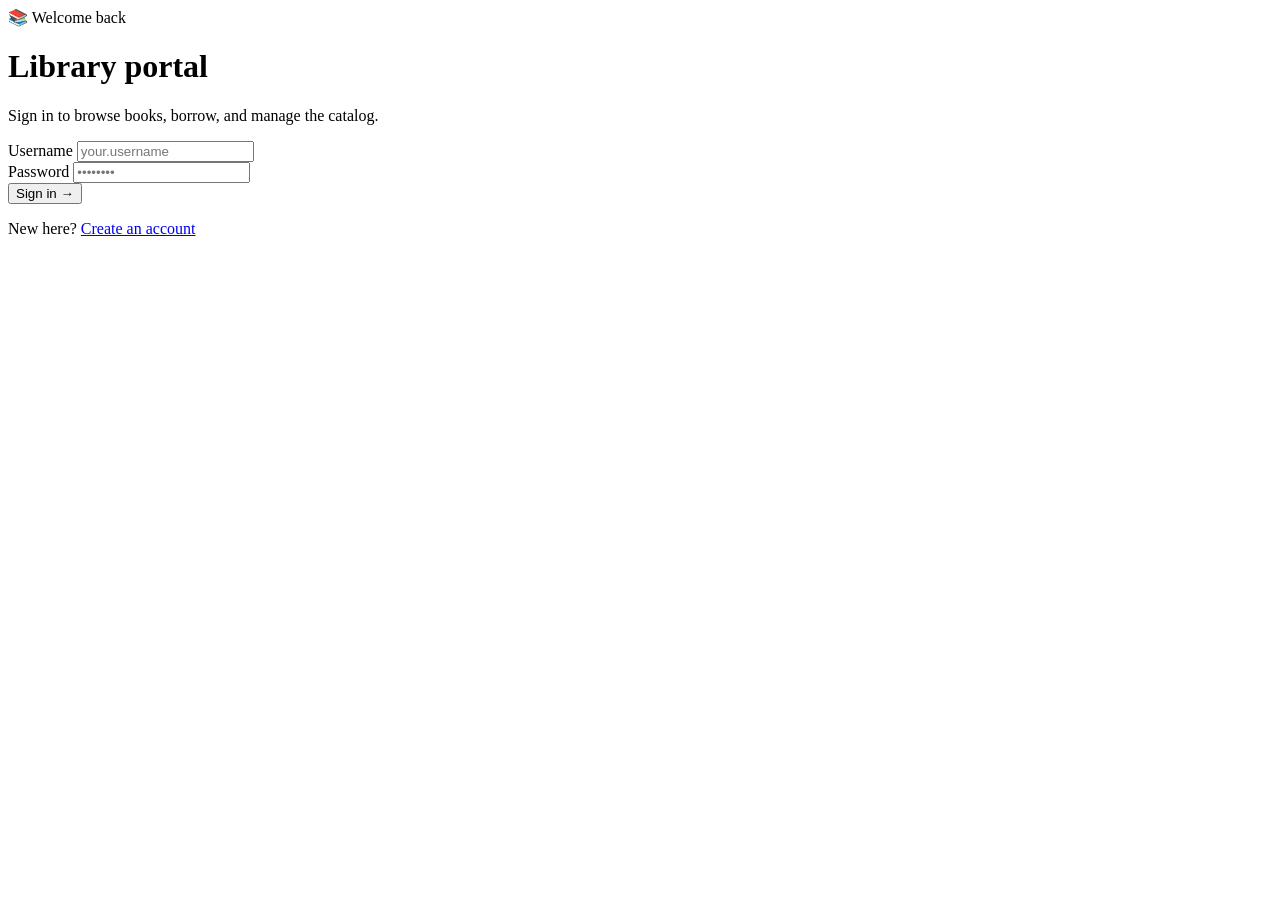
<file: src/main/resources/templates/index.html>
<!DOCTYPE html>
<html lang="en" xmlns:th="http://www.thymeleaf.org">
<head>
    <meta charset="UTF-8">
    <meta name="viewport" content="width=device-width, initial-scale=1">
    <title>Sign in — Library</title>
    <link rel="preconnect" href="https://fonts.googleapis.com">
    <link rel="preconnect" href="https://fonts.gstatic.com" crossorigin>
    <link href="https://fonts.googleapis.com/css2?family=Outfit:wght@400;500;600;700&display=swap" rel="stylesheet">
    <link rel="stylesheet" th:href="@{/css/library.css}">
</head>
<body class="auth-page">
    <div class="orb orb--1" aria-hidden="true"></div>
    <div class="orb orb--2" aria-hidden="true"></div>
    <div class="orb orb--3" aria-hidden="true"></div>

    <div class="auth-shell">
        <div class="auth-card">
            <div class="auth-badge"><span class="icon" aria-hidden="true">📚</span> Welcome back</div>
            <h1>Library portal</h1>
            <p class="auth-sub">Sign in to browse books, borrow, and manage the catalog.</p>

            <div th:if="${message}" class="alert alert--error" role="alert" th:text="${message}"></div>

            <form method="post" action="/login">
                <div class="form-group">
                    <label for="username">Username</label>
                    <input id="username" type="text" name="username" placeholder="your.username" required autocomplete="username">
                </div>
                <div class="form-group">
                    <label for="password">Password</label>
                    <input id="password" type="password" name="password" placeholder="••••••••" required autocomplete="current-password">
                </div>
                <button type="submit" class="btn btn-primary">Sign in →</button>
            </form>

            <p class="auth-footer">New here? <a href="/register">Create an account</a></p>
        </div>
    </div>
</body>
</html>
</file>
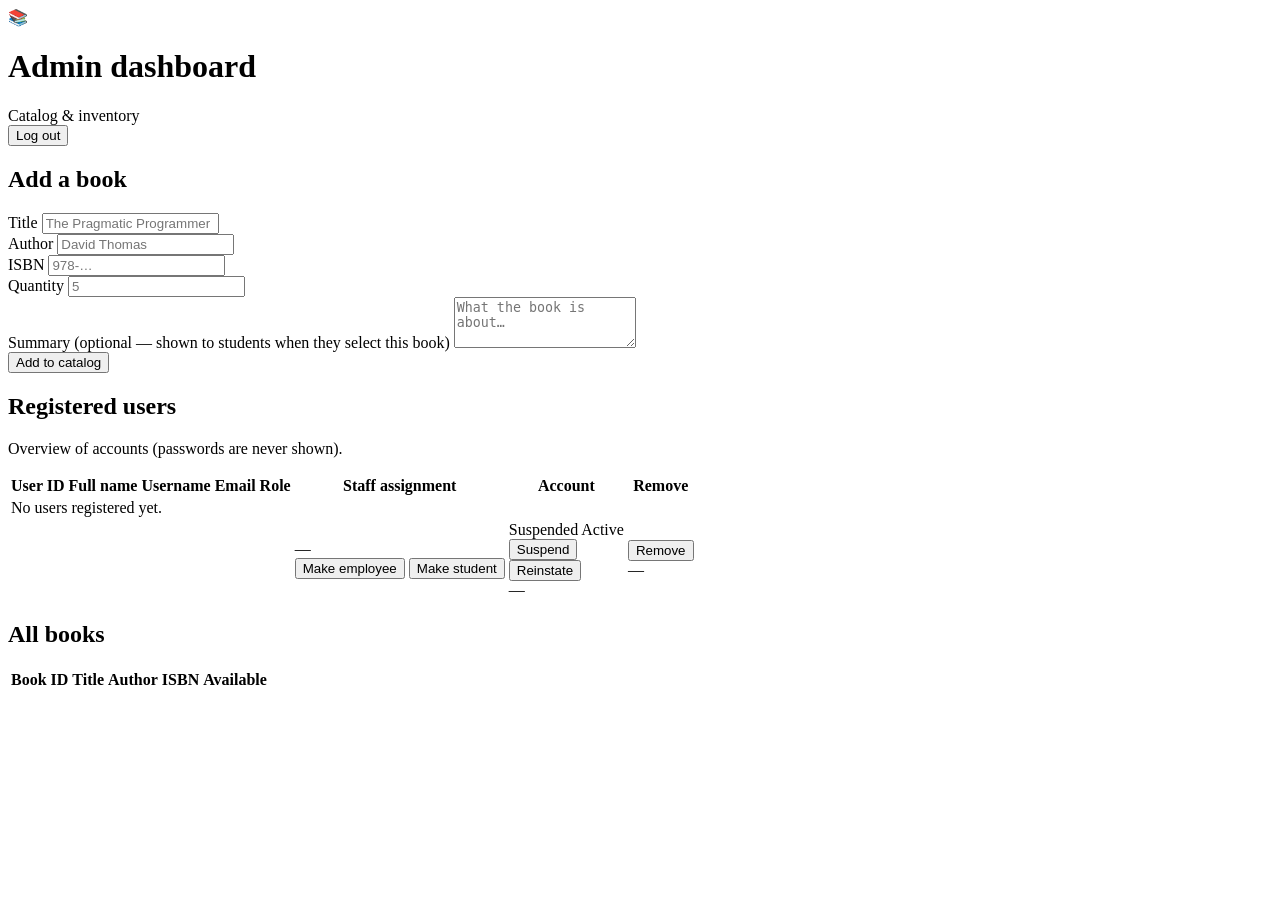
<file: src/main/resources/templates/admin.html>
<!DOCTYPE html>
<html lang="en" xmlns:th="http://www.thymeleaf.org">
<head>
    <meta charset="UTF-8">
    <meta name="viewport" content="width=device-width, initial-scale=1">
    <title>Admin — Library</title>
    <link rel="preconnect" href="https://fonts.googleapis.com">
    <link rel="preconnect" href="https://fonts.gstatic.com" crossorigin>
    <link href="https://fonts.googleapis.com/css2?family=Outfit:wght@400;500;600;700&display=swap" rel="stylesheet">
    <link rel="stylesheet" th:href="@{/css/library.css}">
</head>
<body class="app-page">
    <header class="app-header">
        <div class="app-brand">
            <span class="logo" aria-hidden="true">📚</span>
            <div>
                <h1>Admin dashboard</h1>
                <span>Catalog &amp; inventory</span>
            </div>
        </div>
        <form method="post" action="/logout">
            <button type="submit" class="btn btn-ghost">Log out</button>
        </form>
    </header>

    <main class="app-main">
        <div th:if="${adminMessage}"
             class="alert"
             th:classappend="${#strings.contains(adminMessage, 'updated') or #strings.contains(adminMessage, 'removed.')} ? ' alert--ok' : ' alert--error'"
             role="status"
             th:text="${adminMessage}"></div>
        <div th:if="${staffMessage}"
             class="alert"
             th:classappend="${#strings.contains(staffMessage, 'suspended.') or #strings.contains(staffMessage, 'reinstated.')} ? ' alert--ok' : ' alert--error'"
             role="status"
             th:text="${staffMessage}"></div>

        <section class="panel">
            <h2>Add a book</h2>
            <form method="post" action="/admin/add-book">
                <div class="form-row cols-2">
                    <div class="form-group">
                        <label for="title">Title</label>
                        <input id="title" type="text" name="title" required placeholder="The Pragmatic Programmer">
                    </div>
                    <div class="form-group">
                        <label for="author">Author</label>
                        <input id="author" type="text" name="author" required placeholder="David Thomas">
                    </div>
                    <div class="form-group">
                        <label for="isbn">ISBN</label>
                        <input id="isbn" type="text" name="isbn" required placeholder="978-…">
                    </div>
                    <div class="form-group">
                        <label for="quantity">Quantity</label>
                        <input id="quantity" type="number" name="quantity" min="1" required placeholder="5">
                    </div>
                    <div class="form-group form-group--full">
                        <label for="summary">Summary <span class="panel-hint">(optional — shown to students when they select this book)</span></label>
                        <textarea id="summary" name="summary" rows="3" placeholder="What the book is about…"></textarea>
                    </div>
                </div>
                <button type="submit" class="btn btn-primary btn-primary--inline">Add to catalog</button>
            </form>
        </section>

        <section class="panel">
            <h2>Registered users</h2>
            <p class="panel-hint">Overview of accounts (passwords are never shown).</p>
            <div class="table-wrap">
                <table class="data">
                    <thead>
                    <tr>
                        <th>User ID</th>
                        <th>Full name</th>
                        <th>Username</th>
                        <th>Email</th>
                        <th>Role</th>
                        <th>Staff assignment</th>
                        <th>Account</th>
                        <th>Remove</th>
                    </tr>
                    </thead>
                    <tbody>
                    <tr th:if="${#lists.isEmpty(users)}">
                        <td colspan="8" class="table-empty">No users registered yet.</td>
                    </tr>
                    <tr th:each="u : ${users}"
                        th:with="canToggle=${u.id != actorId and ((actorRole == 'ADMIN' and (u.role == 'STUDENT' or u.role == 'EMPLOYEE')) or (actorRole == 'EMPLOYEE' and u.role == 'STUDENT'))},
                               canRemove=${actorRole == 'ADMIN' and u.id != actorId and u.role != 'ADMIN'}">
                        <td class="mono" th:text="${u.id}"></td>
                        <td th:text="${u.name}"></td>
                        <td th:text="${u.username}"></td>
                        <td th:text="${u.email != null and !#strings.isEmpty(u.email) ? u.email : '—'}"></td>
                        <td>
                            <span th:if="${u.role == 'ADMIN'}" class="badge badge--admin-role" th:text="${u.role}"></span>
                            <span th:if="${u.role == 'STUDENT'}" class="badge badge--student-role" th:text="${u.role}"></span>
                            <span th:if="${u.role == 'EMPLOYEE'}" class="badge badge--employee-role" th:text="${u.role}"></span>
                            <span th:if="${u.role != 'ADMIN' and u.role != 'STUDENT' and u.role != 'EMPLOYEE'}" class="badge" th:text="${u.role}"></span>
                        </td>
                        <td>
                            <span th:if="${u.role == 'ADMIN'}" class="panel-hint" style="margin:0">—</span>
                            <form th:if="${u.role != 'ADMIN'}" method="post" action="/admin/user-role" class="form-inline" style="gap:0.5rem">
                                <input type="hidden" name="userId" th:value="${u.id}">
                                <button th:if="${u.role == 'STUDENT'}" type="submit" name="newRole" value="EMPLOYEE" class="btn btn-ghost">Make employee</button>
                                <button th:if="${u.role == 'EMPLOYEE'}" type="submit" name="newRole" value="STUDENT" class="btn btn-ghost">Make student</button>
                            </form>
                        </td>
                        <td>
                            <span th:if="${u.banned}" class="badge badge--banned">Suspended</span>
                            <span th:if="${!u.banned and canToggle}" class="panel-hint account-line">Active</span>
                            <form th:if="${canToggle and !u.banned}" method="post" action="/staff/set-ban" class="form-inline ban-actions">
                                <input type="hidden" name="userId" th:value="${u.id}">
                                <input type="hidden" name="blocked" value="true">
                                <button type="submit" class="btn btn-ghost">Suspend</button>
                            </form>
                            <form th:if="${canToggle and u.banned}" method="post" action="/staff/set-ban" class="form-inline ban-actions">
                                <input type="hidden" name="userId" th:value="${u.id}">
                                <input type="hidden" name="blocked" value="false">
                                <button type="submit" class="btn btn-ghost">Reinstate</button>
                            </form>
                            <span th:if="${!canToggle and !u.banned}" class="panel-hint account-line">—</span>
                        </td>
                        <td>
                            <form th:if="${canRemove}" method="post" action="/admin/remove-user" class="form-inline ban-actions"
                                  onsubmit="return confirm('Permanently remove this user? This cannot be undone.');">
                                <input type="hidden" name="userId" th:value="${u.id}">
                                <button type="submit" class="btn btn-ghost btn-remove">Remove</button>
                            </form>
                            <span th:if="${!canRemove}" class="panel-hint account-line">—</span>
                        </td>
                    </tr>
                    </tbody>
                </table>
            </div>
        </section>

        <section class="panel">
            <h2>All books</h2>
            <div class="table-wrap">
                <table class="data">
                    <thead>
                    <tr>
                        <th>Book ID</th>
                        <th>Title</th>
                        <th>Author</th>
                        <th>ISBN</th>
                        <th>Available</th>
                    </tr>
                    </thead>
                    <tbody>
                    <tr th:each="book : ${books}">
                        <td class="mono" th:text="${book.id}"></td>
                        <td th:text="${book.title}"></td>
                        <td th:text="${book.author}"></td>
                        <td th:text="${book.isbn}"></td>
                        <td th:text="${book.availableQuantity + ' / ' + book.quantity}"></td>
                    </tr>
                    </tbody>
                </table>
            </div>
        </section>
    </main>
</body>
</html>
</file>
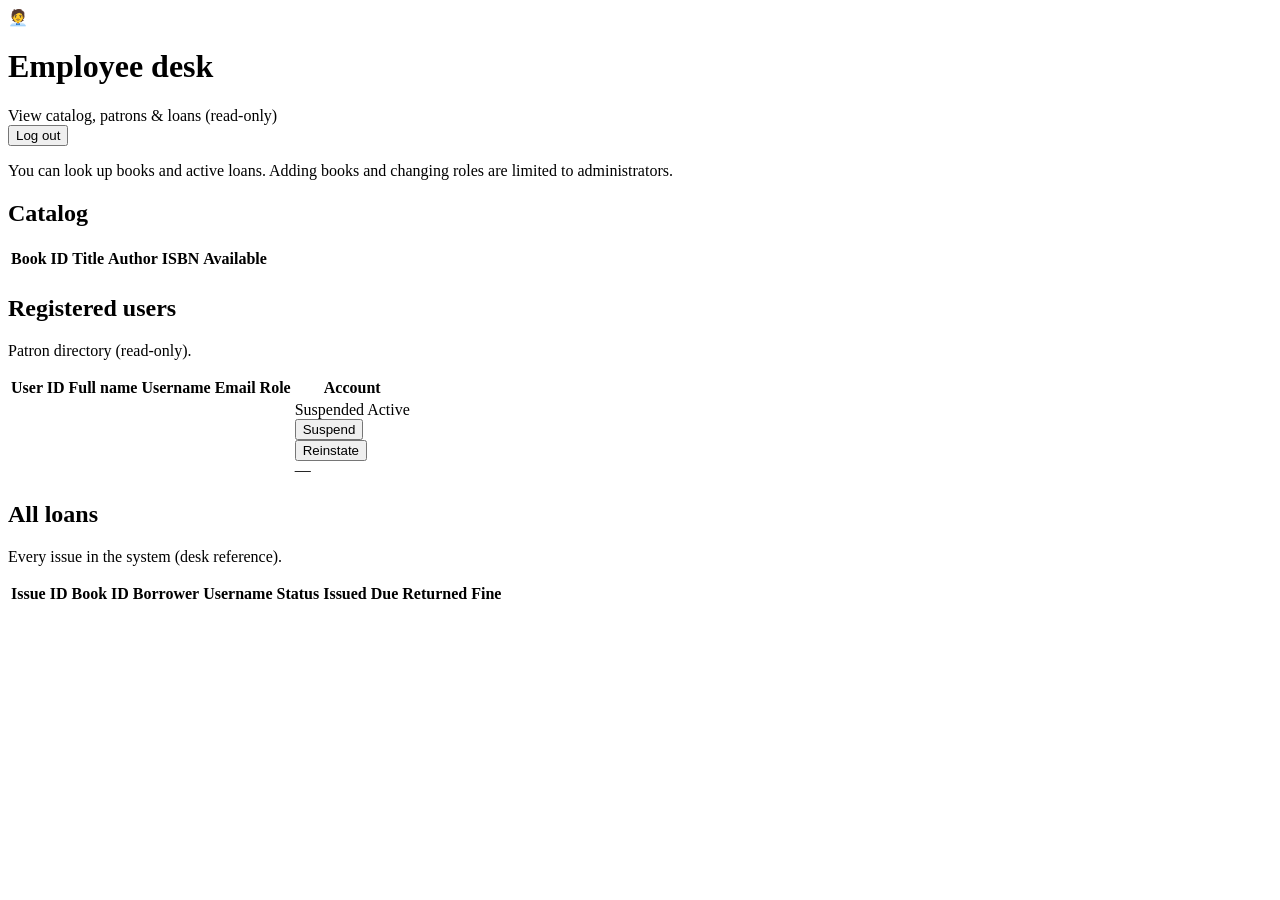
<file: src/main/resources/templates/employee.html>
<!DOCTYPE html>
<html lang="en" xmlns:th="http://www.thymeleaf.org">
<head>
    <meta charset="UTF-8">
    <meta name="viewport" content="width=device-width, initial-scale=1">
    <title>Employee — Library</title>
    <link rel="preconnect" href="https://fonts.googleapis.com">
    <link rel="preconnect" href="https://fonts.gstatic.com" crossorigin>
    <link href="https://fonts.googleapis.com/css2?family=Outfit:wght@400;500;600;700&display=swap" rel="stylesheet">
    <link rel="stylesheet" th:href="@{/css/library.css}">
</head>
<body class="app-page">
    <header class="app-header">
        <div class="app-brand">
            <span class="logo" aria-hidden="true">🧑‍💼</span>
            <div>
                <h1>Employee desk</h1>
                <span>View catalog, patrons &amp; loans (read-only)</span>
            </div>
        </div>
        <form method="post" action="/logout">
            <button type="submit" class="btn btn-ghost">Log out</button>
        </form>
    </header>

    <main class="app-main">
        <div th:if="${staffMessage}"
             class="alert"
             th:classappend="${#strings.contains(staffMessage, 'suspended.') or #strings.contains(staffMessage, 'reinstated.')} ? ' alert--ok' : ' alert--error'"
             role="status"
             th:text="${staffMessage}"></div>

        <p class="panel-hint panel-hint--tight">
            You can look up books and active loans. Adding books and changing roles are limited to administrators.
        </p>

        <section class="panel">
            <h2>Catalog</h2>
            <div class="table-wrap">
                <table class="data">
                    <thead>
                    <tr>
                        <th>Book ID</th>
                        <th>Title</th>
                        <th>Author</th>
                        <th>ISBN</th>
                        <th>Available</th>
                    </tr>
                    </thead>
                    <tbody>
                    <tr th:each="book : ${books}">
                        <td class="mono" th:text="${book.id}"></td>
                        <td th:text="${book.title}"></td>
                        <td th:text="${book.author}"></td>
                        <td th:text="${book.isbn}"></td>
                        <td th:text="${book.availableQuantity + ' / ' + book.quantity}"></td>
                    </tr>
                    </tbody>
                </table>
            </div>
        </section>

        <section class="panel">
            <h2>Registered users</h2>
            <p class="panel-hint">Patron directory (read-only).</p>
            <div class="table-wrap">
                <table class="data">
                    <thead>
                    <tr>
                        <th>User ID</th>
                        <th>Full name</th>
                        <th>Username</th>
                        <th>Email</th>
                        <th>Role</th>
                        <th>Account</th>
                    </tr>
                    </thead>
                    <tbody>
                    <tr th:each="u : ${users}"
                        th:with="canToggle=${u.id != actorId and ((actorRole == 'ADMIN' and (u.role == 'STUDENT' or u.role == 'EMPLOYEE')) or (actorRole == 'EMPLOYEE' and u.role == 'STUDENT'))}">
                        <td class="mono" th:text="${u.id}"></td>
                        <td th:text="${u.name}"></td>
                        <td th:text="${u.username}"></td>
                        <td th:text="${u.email != null and !#strings.isEmpty(u.email) ? u.email : '—'}"></td>
                        <td>
                            <span th:if="${u.role == 'ADMIN'}" class="badge badge--admin-role" th:text="${u.role}"></span>
                            <span th:if="${u.role == 'STUDENT'}" class="badge badge--student-role" th:text="${u.role}"></span>
                            <span th:if="${u.role == 'EMPLOYEE'}" class="badge badge--employee-role" th:text="${u.role}"></span>
                            <span th:if="${u.role != 'ADMIN' and u.role != 'STUDENT' and u.role != 'EMPLOYEE'}" class="badge" th:text="${u.role}"></span>
                        </td>
                        <td>
                            <span th:if="${u.banned}" class="badge badge--banned">Suspended</span>
                            <span th:if="${!u.banned and canToggle}" class="panel-hint account-line">Active</span>
                            <form th:if="${canToggle and !u.banned}" method="post" action="/staff/set-ban" class="form-inline ban-actions">
                                <input type="hidden" name="userId" th:value="${u.id}">
                                <input type="hidden" name="blocked" value="true">
                                <button type="submit" class="btn btn-ghost">Suspend</button>
                            </form>
                            <form th:if="${canToggle and u.banned}" method="post" action="/staff/set-ban" class="form-inline ban-actions">
                                <input type="hidden" name="userId" th:value="${u.id}">
                                <input type="hidden" name="blocked" value="false">
                                <button type="submit" class="btn btn-ghost">Reinstate</button>
                            </form>
                            <span th:if="${!canToggle and !u.banned}" class="panel-hint account-line">—</span>
                        </td>
                    </tr>
                    </tbody>
                </table>
            </div>
        </section>

        <section class="panel">
            <h2>All loans</h2>
            <p class="panel-hint">Every issue in the system (desk reference).</p>
            <div class="table-wrap">
                <table class="data">
                    <thead>
                    <tr>
                        <th>Issue ID</th>
                        <th>Book ID</th>
                        <th>Borrower</th>
                        <th>Username</th>
                        <th>Status</th>
                        <th>Issued</th>
                        <th>Due</th>
                        <th>Returned</th>
                        <th>Fine</th>
                    </tr>
                    </thead>
                    <tbody>
                    <tr th:each="issue : ${issues}" th:with="borrower=${userMap.get(issue.userId)}">
                        <td class="mono" th:text="${issue.id}"></td>
                        <td class="mono" th:text="${issue.bookId}"></td>
                        <td th:text="${borrower != null ? borrower.name : '—'}"></td>
                        <td th:text="${borrower != null ? borrower.username : '—'}"></td>
                        <td>
                            <span th:if="${issue.status == 'ISSUED'}" class="badge badge--issued" th:text="${issue.status}"></span>
                            <span th:if="${issue.status == 'RETURNED'}" class="badge badge--returned" th:text="${issue.status}"></span>
                        </td>
                        <td th:text="${issue.issueDate}"></td>
                        <td th:text="${issue.dueDate}"></td>
                        <td th:text="${issue.returnDate}"></td>
                        <td th:text="${issue.fineAmount}"></td>
                    </tr>
                    </tbody>
                </table>
            </div>
        </section>
    </main>
</body>
</html>
</file>
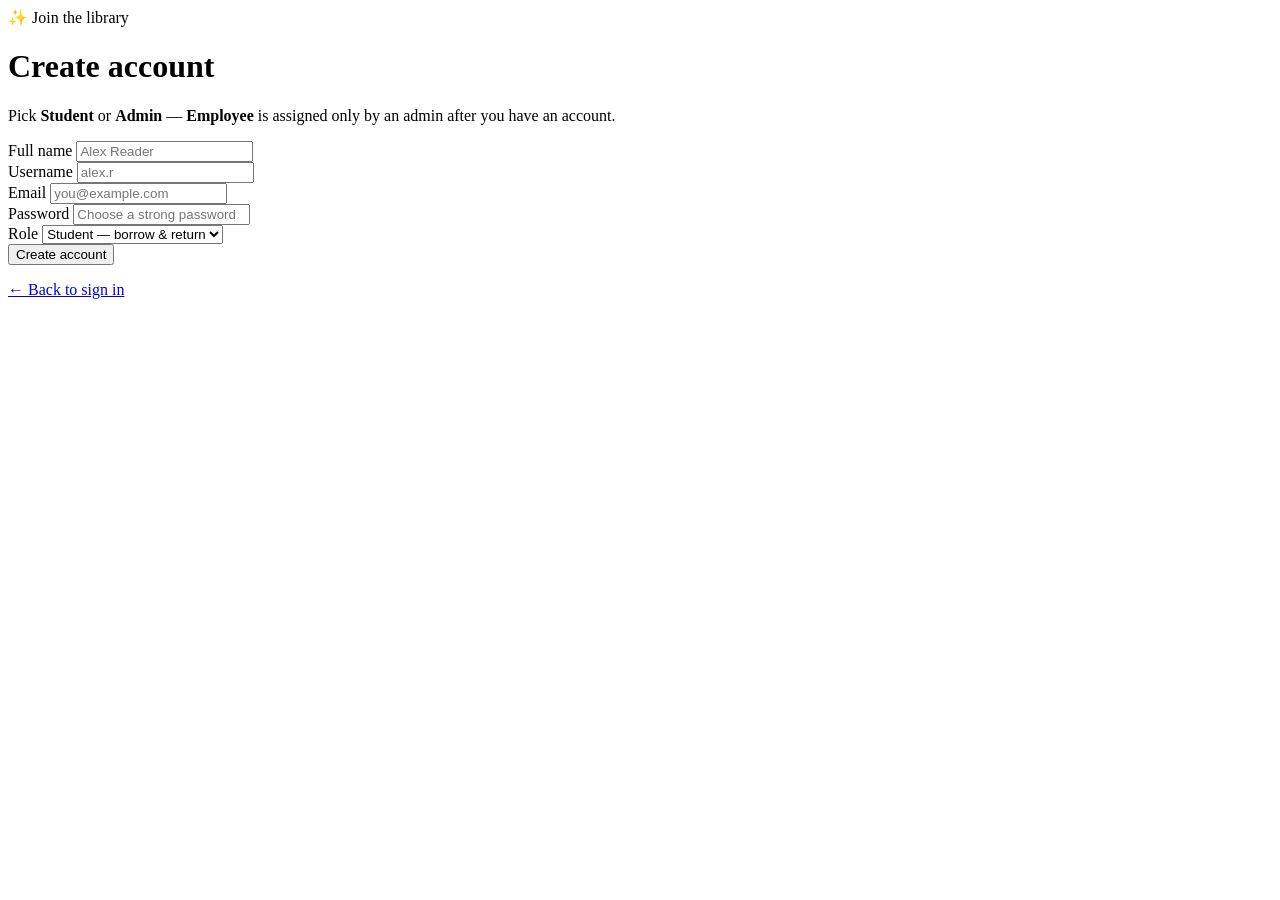
<file: src/main/resources/templates/register.html>
<!DOCTYPE html>
<html lang="en" xmlns:th="http://www.thymeleaf.org">
<head>
    <meta charset="UTF-8">
    <meta name="viewport" content="width=device-width, initial-scale=1">
    <title>Register — Library</title>
    <link rel="preconnect" href="https://fonts.googleapis.com">
    <link rel="preconnect" href="https://fonts.gstatic.com" crossorigin>
    <link href="https://fonts.googleapis.com/css2?family=Outfit:wght@400;500;600;700&display=swap" rel="stylesheet">
    <link rel="stylesheet" th:href="@{/css/library.css}">
</head>
<body class="auth-page">
    <div class="orb orb--1" aria-hidden="true"></div>
    <div class="orb orb--2" aria-hidden="true"></div>
    <div class="orb orb--3" aria-hidden="true"></div>

    <div class="auth-shell">
        <div class="auth-card">
            <div class="auth-badge"><span class="icon" aria-hidden="true">✨</span> Join the library</div>
            <h1>Create account</h1>
            <p class="auth-sub">Pick <strong>Student</strong> or <strong>Admin</strong> — <strong>Employee</strong> is assigned only by an admin after you have an account.</p>

            <div th:if="${message}"
                 role="status"
                 th:class="${#strings.contains(message, 'successfully')} ? 'alert alert--ok' : 'alert alert--error'"
                 th:text="${message}"></div>

            <form method="post" action="/register">
                <div class="form-group">
                    <label for="name">Full name</label>
                    <input id="name" type="text" name="name" placeholder="Alex Reader" required autocomplete="name">
                </div>
                <div class="form-group">
                    <label for="username">Username</label>
                    <input id="username" type="text" name="username" placeholder="alex.r" required autocomplete="username">
                </div>
                <div class="form-group">
                    <label for="email">Email</label>
                    <input id="email" type="email" name="email" placeholder="you@example.com" required autocomplete="email">
                </div>
                <div class="form-group">
                    <label for="password">Password</label>
                    <input id="password" type="password" name="password" placeholder="Choose a strong password" required autocomplete="new-password">
                </div>
                <div class="form-group">
                    <label for="role">Role</label>
                    <select id="role" name="role">
                        <option value="STUDENT">Student — borrow &amp; return</option>
                        <option value="ADMIN">Admin — manage catalog</option>
                    </select>
                </div>
                <button type="submit" class="btn btn-primary">Create account</button>
            </form>

            <p class="auth-footer"><a href="/">← Back to sign in</a></p>
        </div>
    </div>
</body>
</html>
</file>
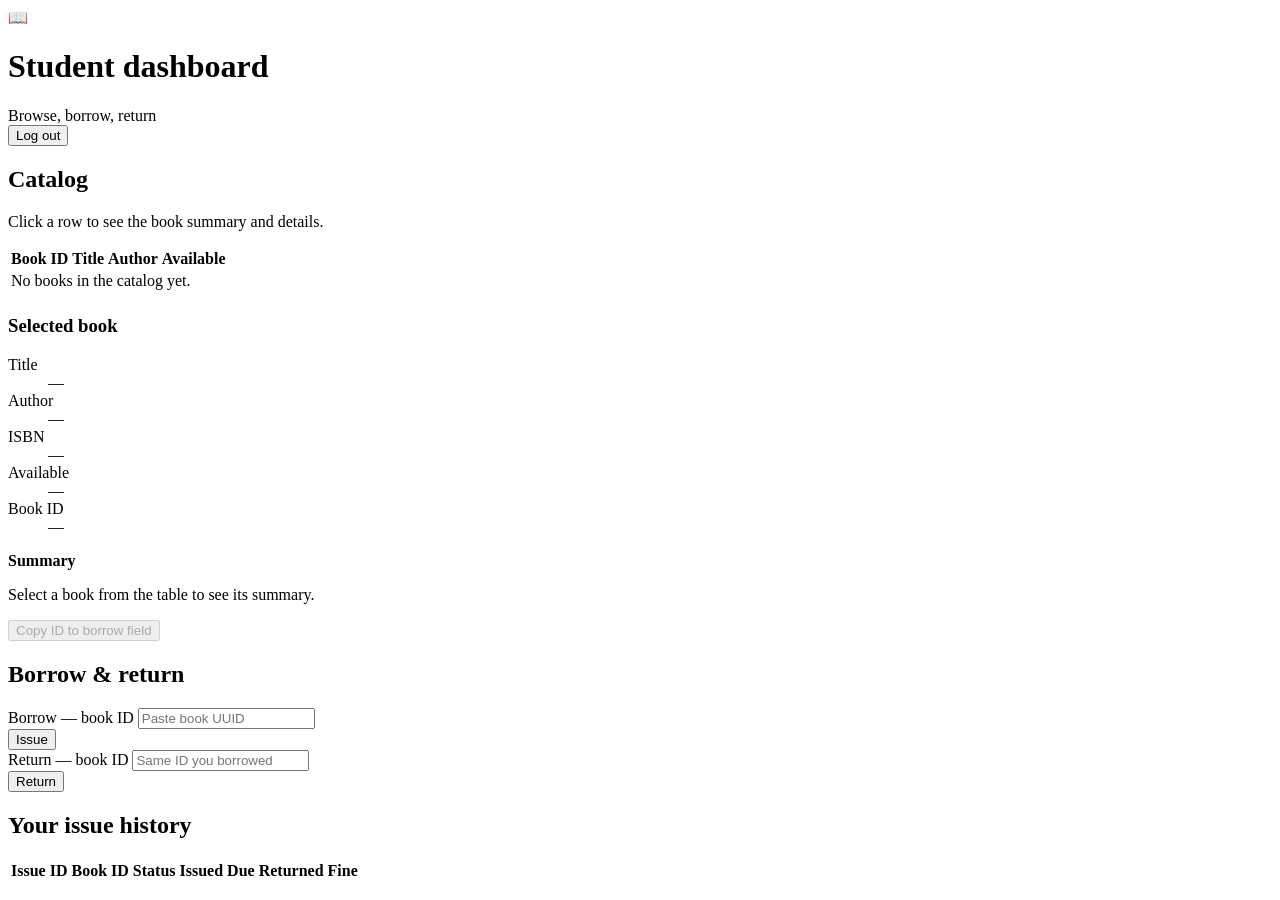
<file: src/main/resources/templates/student.html>
<!DOCTYPE html>
<html lang="en" xmlns:th="http://www.thymeleaf.org">
<head>
    <meta charset="UTF-8">
    <meta name="viewport" content="width=device-width, initial-scale=1">
    <title>Student — Library</title>
    <link rel="preconnect" href="https://fonts.googleapis.com">
    <link rel="preconnect" href="https://fonts.gstatic.com" crossorigin>
    <link href="https://fonts.googleapis.com/css2?family=Outfit:wght@400;500;600;700&display=swap" rel="stylesheet">
    <link rel="stylesheet" th:href="@{/css/library.css}">
</head>
<body class="app-page">
    <header class="app-header">
        <div class="app-brand">
            <span class="logo" aria-hidden="true">📖</span>
            <div>
                <h1>Student dashboard</h1>
                <span>Browse, borrow, return</span>
            </div>
        </div>
        <form method="post" action="/logout">
            <button type="submit" class="btn btn-ghost">Log out</button>
        </form>
    </header>

    <main class="app-main">
        <div th:if="${message}"
             role="status"
             th:class="${#strings.contains(message, 'successfully')} ? 'alert alert--ok' : 'alert alert--error'"
             th:text="${message}"></div>

        <section class="panel">
            <h2>Catalog</h2>
            <p class="panel-hint">Click a row to see the book summary and details.</p>
            <div class="catalog-layout">
                <div class="table-wrap">
                    <table class="data catalog-table">
                        <thead>
                        <tr>
                            <th>Book ID</th>
                            <th>Title</th>
                            <th>Author</th>
                            <th>Available</th>
                        </tr>
                        </thead>
                        <tbody>
                        <tr th:if="${#lists.isEmpty(books)}">
                            <td colspan="4" class="table-empty">No books in the catalog yet.</td>
                        </tr>
                        <tr th:each="book : ${books}"
                            class="catalog-row"
                            tabindex="0"
                            role="button"
                            th:data-book-id="${book.id}"
                            th:data-title="${book.title}"
                            th:data-author="${book.author}"
                            th:data-isbn="${book.isbn}"
                            th:data-available="${book.availableQuantity + ' / ' + book.quantity}"
                            th:data-summary="${book.summary}">
                            <td class="mono" th:text="${book.id}"></td>
                            <td th:text="${book.title}"></td>
                            <td th:text="${book.author}"></td>
                            <td th:text="${book.availableQuantity + ' / ' + book.quantity}"></td>
                        </tr>
                        </tbody>
                    </table>
                </div>
                <aside id="book-detail-panel" class="book-detail-panel" aria-live="polite">
                    <h3 id="book-detail-heading" class="book-detail-panel__title">Selected book</h3>
                    <dl class="book-detail-panel__meta">
                        <dt>Title</dt>
                        <dd id="book-detail-title">—</dd>
                        <dt>Author</dt>
                        <dd id="book-detail-author">—</dd>
                        <dt>ISBN</dt>
                        <dd id="book-detail-isbn">—</dd>
                        <dt>Available</dt>
                        <dd id="book-detail-available">—</dd>
                        <dt>Book ID</dt>
                        <dd id="book-detail-id" class="mono">—</dd>
                    </dl>
                    <div class="book-detail-panel__summary-wrap">
                        <strong class="book-detail-panel__summary-label">Summary</strong>
                        <p id="book-detail-summary" class="book-detail-panel__summary">Select a book from the table to see its summary.</p>
                    </div>
                    <button type="button" class="btn btn-ghost btn--small" id="book-detail-use-id" disabled>Copy ID to borrow field</button>
                </aside>
            </div>
        </section>

        <section class="panel">
            <h2>Borrow &amp; return</h2>
            <form method="post" action="/student/issue" class="form-inline">
                <div class="form-group">
                    <label for="issueId">Borrow — book ID</label>
                    <input id="issueId" type="text" name="bookId" required placeholder="Paste book UUID">
                </div>
                <button type="submit" class="btn btn-primary">Issue</button>
            </form>
            <form method="post" action="/student/return" class="form-inline">
                <div class="form-group">
                    <label for="returnId">Return — book ID</label>
                    <input id="returnId" type="text" name="bookId" required placeholder="Same ID you borrowed">
                </div>
                <button type="submit" class="btn btn-success">Return</button>
            </form>
        </section>

        <section class="panel">
            <h2>Your issue history</h2>
            <div class="table-wrap">
                <table class="data">
                    <thead>
                    <tr>
                        <th>Issue ID</th>
                        <th>Book ID</th>
                        <th>Status</th>
                        <th>Issued</th>
                        <th>Due</th>
                        <th>Returned</th>
                        <th>Fine</th>
                    </tr>
                    </thead>
                    <tbody>
                    <tr th:each="issue : ${issues}">
                        <td class="mono" th:text="${issue.id}"></td>
                        <td class="mono" th:text="${issue.bookId}"></td>
                        <td>
                            <span th:if="${issue.status == 'ISSUED'}" class="badge badge--issued" th:text="${issue.status}"></span>
                            <span th:if="${issue.status == 'RETURNED'}" class="badge badge--returned" th:text="${issue.status}"></span>
                        </td>
                        <td th:text="${issue.issueDate}"></td>
                        <td th:text="${issue.dueDate}"></td>
                        <td th:text="${issue.returnDate}"></td>
                        <td th:text="${issue.fineAmount}"></td>
                    </tr>
                    </tbody>
                </table>
            </div>
        </section>
    </main>

    <th:block th:replace="~{fragments/chat-widget :: chat}"></th:block>
    <script th:src="@{/js/student-catalog.js}" defer></script>
</body>
</html>
</file>
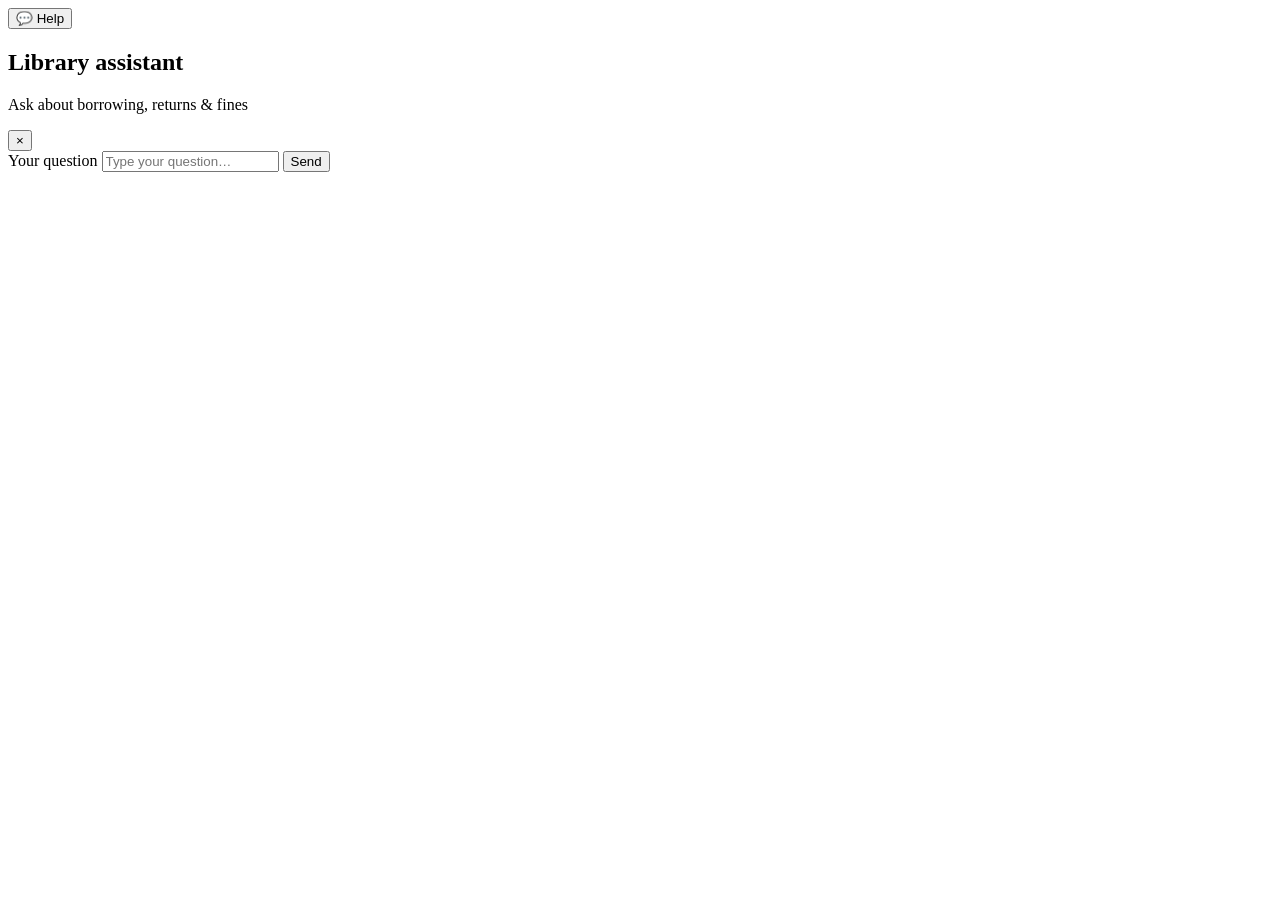
<file: src/main/resources/templates/fragments/chat-widget.html>
<!DOCTYPE html>
<html xmlns:th="http://www.thymeleaf.org">
<body>
<th:block th:fragment="chat">
    <div id="library-chat-backdrop" class="library-chat__backdrop" aria-hidden="true"></div>

    <button type="button"
            id="library-chat-toggle"
            class="library-chat__toggle"
            aria-expanded="false"
            aria-controls="library-chat-panel">
        <span aria-hidden="true">💬</span>
        Help
        <span id="library-chat-badge" class="library-chat__badge" aria-hidden="true"></span>
    </button>

    <aside id="library-chat-panel"
           class="library-chat__panel"
           role="dialog"
           aria-modal="true"
           aria-labelledby="library-chat-title"
           aria-hidden="true">
        <div class="library-chat__head">
            <div>
                <h2 id="library-chat-title">Library assistant</h2>
                <p>Ask about borrowing, returns &amp; fines</p>
            </div>
            <button type="button" id="library-chat-close" class="library-chat__close" aria-label="Close help chat">×</button>
        </div>
        <div id="library-chat-messages" class="library-chat__messages" role="log" aria-live="polite" aria-relevant="additions"></div>
        <div class="library-chat__foot">
            <form id="library-chat-form" class="library-chat__form">
                <label for="library-chat-input" class="visually-hidden">Your question</label>
                <input id="library-chat-input" type="text" autocomplete="off" placeholder="Type your question…" maxlength="2000">
                <button type="submit">Send</button>
            </form>
        </div>
    </aside>

    <script th:src="@{/js/chat-widget.js}"></script>
</th:block>
</body>
</html>
</file>
